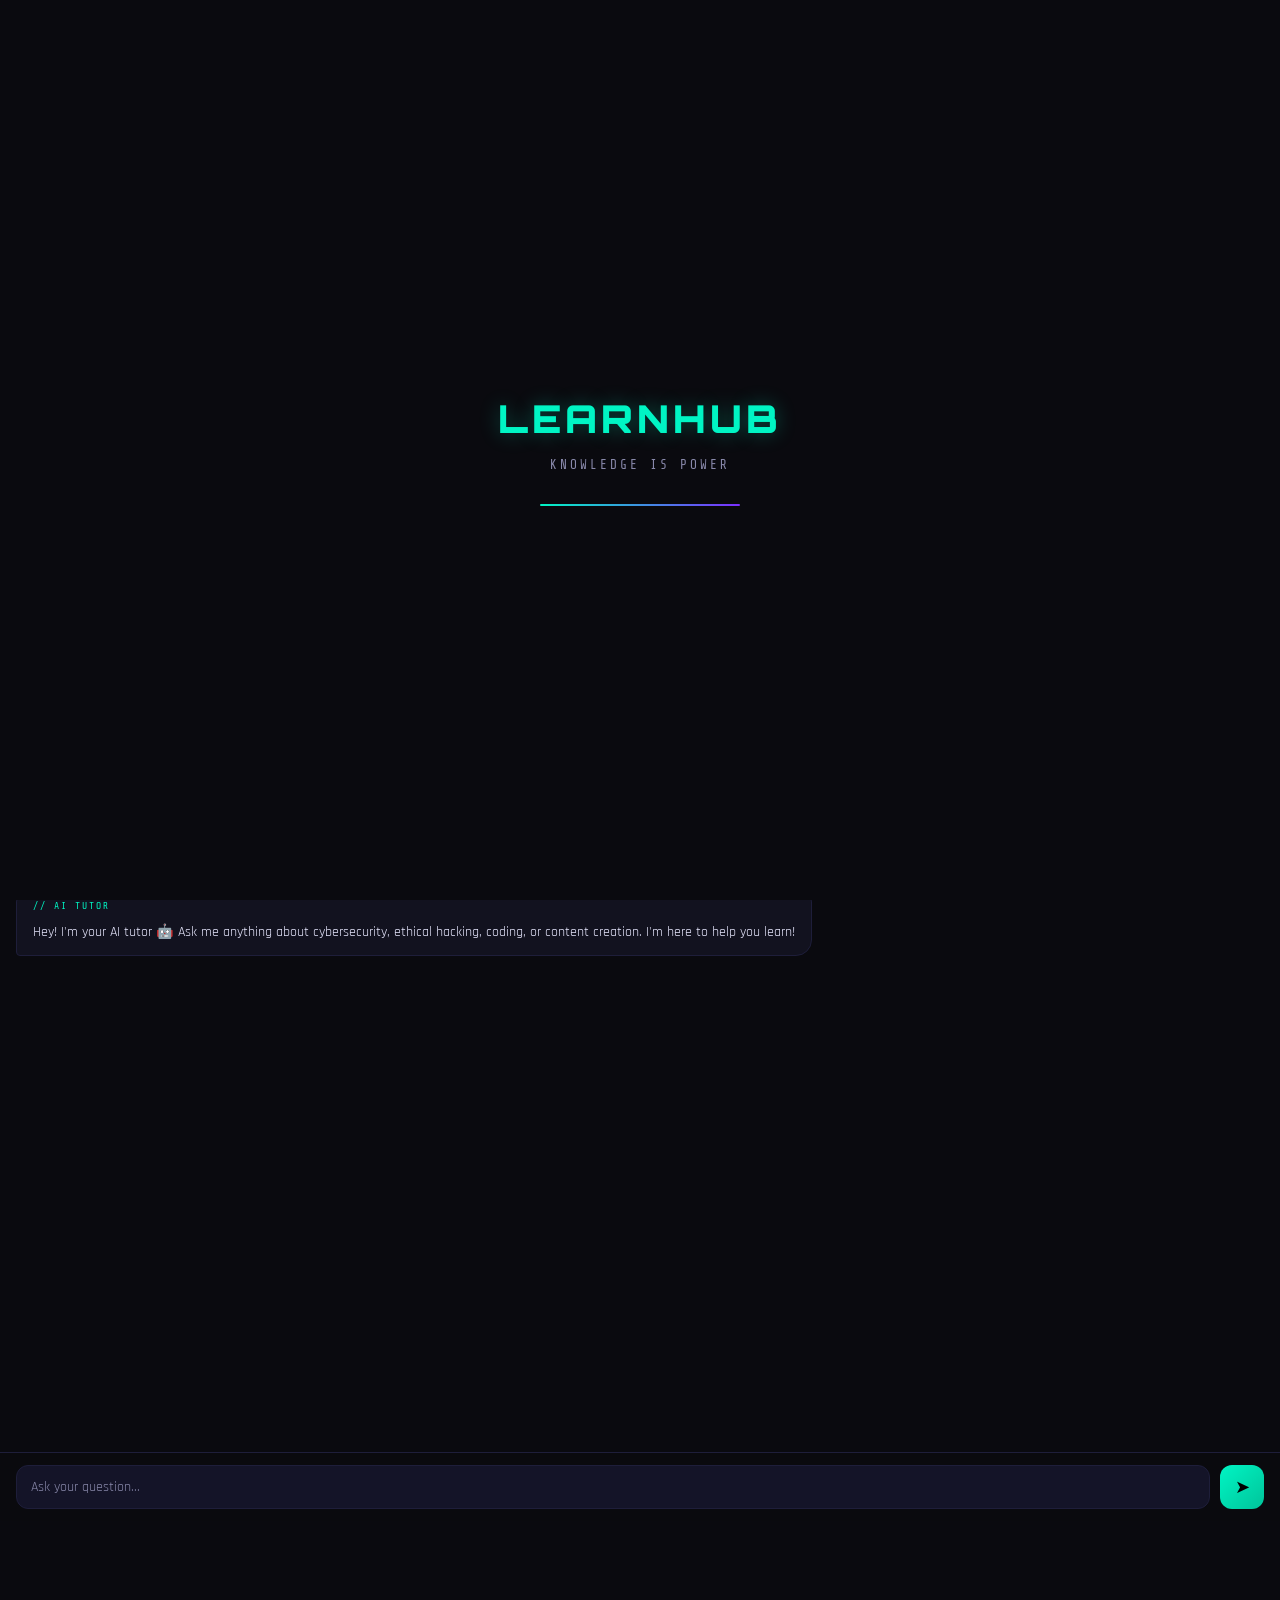
<file: index.html>
<!DOCTYPE html>
<html lang="en">
<head>
<meta charset="UTF-8">
<meta name="viewport" content="width=device-width, initial-scale=1.0, maximum-scale=1.0">
<meta name="theme-color" content="#0a0a0f">
<meta name="apple-mobile-web-app-capable" content="yes">
<meta name="apple-mobile-web-app-status-bar-style" content="black-translucent">
<meta name="apple-mobile-web-app-title" content="LearnHub">
<title>LearnHub — Learn Anything</title>
<link rel="stylesheet" href="styles.css">
</head>
<body>

<!-- SPLASH SCREEN -->
<div id="splash">
  <div class="splash-logo">LEARNHUB</div>
  <div class="splash-sub">KNOWLEDGE IS POWER</div>
  <div class="splash-bar"><div class="splash-progress"></div></div>
</div>

<!-- APP -->
<div id="app">
  <header>
    <div class="logo">LEARN<span>HUB</span></div>
    <div class="header-xp" id="xp-display">⚡ 0 XP</div>
  </header>

  <!-- HOME PAGE -->
  <div class="page active" id="page-home">
    <div class="hero">
      <div class="hero-greeting">// WELCOME BACK, HACKER</div>
      <div class="hero-title">Ready to <span>level up</span>?</div>
      <div class="hero-subtitle">Choose your mission today</div>
    </div>
    <div class="streak-card">
      <div class="streak-info">
        <h3>// DAY STREAK</h3>
        <div class="streak-num" id="streak-num">1</div>
        <div style="font-size:0.75rem;color:var(--text2);margin-top:2px">Keep it going!</div>
      </div>
      <div class="streak-emoji">🔥</div>
    </div>
    <div class="section-title">// CATEGORIES</div>
    <div class="cat-grid">
      <div class="cat-card" style="--cat-color:#ff3e6c;--cat-glow:rgba(255,62,108,0.15)" onclick="goToLearn('cyber')">
        <div class="cat-count">12 lessons</div>
        <div class="cat-icon">🛡️</div>
        <div class="cat-name">CYBERSECURITY</div>
        <div class="cat-desc">Protect systems & networks</div>
      </div>
      <div class="cat-card" style="--cat-color:#00f5c4;--cat-glow:rgba(0,245,196,0.15)" onclick="goToLearn('hacking')">
        <div class="cat-count">10 lessons</div>
        <div class="cat-icon">💻</div>
        <div class="cat-name">ETH. HACKING</div>
        <div class="cat-desc">Penetration testing basics</div>
      </div>
      <div class="cat-card" style="--cat-color:#7b2fff;--cat-glow:rgba(123,47,255,0.15)" onclick="goToLearn('coding')">
        <div class="cat-count">15 lessons</div>
        <div class="cat-icon">⚙️</div>
        <div class="cat-name">CODING</div>
        <div class="cat-desc">Python, JS, Web Dev</div>
      </div>
      <div class="cat-card" style="--cat-color:#ffd700;--cat-glow:rgba(255,215,0,0.15)" onclick="goToLearn('content')">
        <div class="cat-count">8 lessons</div>
        <div class="cat-icon">🎬</div>
        <div class="cat-name">CONTENT</div>
        <div class="cat-desc">Create viral content</div>
      </div>
    </div>
    <div class="section-title">// QUICK START</div>
    <div class="lessons-scroll">
      <div class="lesson-chip" onclick="openLesson('what-is-hacking')">
        <div class="lesson-chip-tag">HACKING</div>
        <div class="lesson-chip-title">What is Ethical Hacking?</div>
      </div>
      <div class="lesson-chip" onclick="openLesson('python-basics')">
        <div class="lesson-chip-tag">CODING</div>
        <div class="lesson-chip-title">Python in 10 Minutes</div>
      </div>
      <div class="lesson-chip" onclick="openLesson('network-security')">
        <div class="lesson-chip-tag">CYBER</div>
        <div class="lesson-chip-title">How Networks Work</div>
      </div>
      <div class="lesson-chip" onclick="openLesson('youtube-growth')">
        <div class="lesson-chip-tag">CONTENT</div>
        <div class="lesson-chip-title">YouTube Growth Secrets</div>
      </div>
      <div class="lesson-chip" onclick="openLesson('linux-basics')">
        <div class="lesson-chip-tag">HACKING</div>
        <div class="lesson-chip-title">Linux for Hackers</div>
      </div>
    </div>
  </div>

  <!-- LEARN PAGE -->
  <div class="page" id="page-learn">
    <div class="page-header">
      <h1 id="learn-title">All Topics</h1>
      <p id="learn-sub">Choose a topic to start learning</p>
    </div>
    <div class="topic-list" id="topic-list"></div>
  </div>

  <!-- AI TUTOR PAGE -->
  <div class="page ai-page" id="page-ai">
    <div class="ai-header">
      <h1>🤖 AI TUTOR</h1>
      <p>Ask anything about tech, hacking, coding...</p>
    </div>
    <div class="suggested-chips">
      <div class="chip" onclick="sendChip(this)">What is SQL injection?</div>
      <div class="chip" onclick="sendChip(this)">Explain Python loops</div>
      <div class="chip" onclick="sendChip(this)">How to start hacking?</div>
      <div class="chip" onclick="sendChip(this)">What is a firewall?</div>
      <div class="chip" onclick="sendChip(this)">Best coding languages 2025</div>
    </div>
    <div class="chat-area" id="chat-area">
      <div class="msg ai">
        <div class="msg-label">// AI TUTOR</div>
        Hey! I'm your AI tutor 🤖 Ask me anything about cybersecurity, ethical hacking, coding, or content creation. I'm here to help you learn!
      </div>
    </div>
    <div class="typing-indicator" id="typing">
      <div class="typing-dots"><span></span><span></span><span></span></div>
    </div>
    <div class="chat-input-area">
      <textarea class="chat-input" id="chat-input" placeholder="Ask your question..." rows="1" onkeydown="handleKey(event)"></textarea>
      <button class="send-btn" id="send-btn" onclick="sendMessage()">➤</button>
    </div>
  </div>

  <!-- PROGRESS PAGE -->
  <div class="page" id="page-progress">
    <div class="progress-page">
      <div class="progress-title">YOUR PROGRESS</div>
      <div class="progress-sub">Track your learning journey</div>
      <div class="stat-grid">
        <div class="stat-card"><div class="stat-num" id="stat-lessons">0</div><div class="stat-label">LESSONS DONE</div></div>
        <div class="stat-card"><div class="stat-num" id="stat-xp">0</div><div class="stat-label">TOTAL XP</div></div>
        <div class="stat-card"><div class="stat-num" id="stat-streak2">1</div><div class="stat-label">DAY STREAK</div></div>
        <div class="stat-card"><div class="stat-num" id="stat-quizzes">0</div><div class="stat-label">QUIZZES PASSED</div></div>
      </div>
      <div class="section-title" style="padding:0;margin-bottom:14px">// SKILL PROGRESS</div>
      <div class="prog-bar-wrap">
        <div class="prog-bar-label"><span>🛡️ Cybersecurity</span><span id="pb-cyber-label">0%</span></div>
        <div class="prog-bar"><div class="prog-bar-fill" id="pb-cyber" style="width:0%"></div></div>
      </div>
      <div class="prog-bar-wrap">
        <div class="prog-bar-label"><span>💻 Ethical Hacking</span><span id="pb-hack-label">0%</span></div>
        <div class="prog-bar"><div class="prog-bar-fill" id="pb-hack" style="width:0%"></div></div>
      </div>
      <div class="prog-bar-wrap">
        <div class="prog-bar-label"><span>⚙️ Coding</span><span id="pb-code-label">0%</span></div>
        <div class="prog-bar"><div class="prog-bar-fill" id="pb-code" style="width:0%"></div></div>
      </div>
      <div class="prog-bar-wrap">
        <div class="prog-bar-label"><span>🎬 Content Creation</span><span id="pb-content-label">0%</span></div>
        <div class="prog-bar"><div class="prog-bar-fill" id="pb-content" style="width:0%"></div></div>
      </div>
      <div class="section-title" style="padding:0;margin:20px 0 14px">// ACHIEVEMENTS</div>
      <div class="achievement-grid" id="achievement-grid">
        <div class="achievement" id="ach-first"><div class="ach-icon">🎯</div><div><div class="ach-name">First Lesson</div><div class="ach-desc">Complete 1 lesson</div></div></div>
        <div class="achievement locked" id="ach-hacker"><div class="ach-icon">🐱‍💻</div><div><div class="ach-name">Baby Hacker</div><div class="ach-desc">Finish 5 lessons</div></div></div>
        <div class="achievement locked" id="ach-quiz"><div class="ach-icon">🧠</div><div><div class="ach-name">Quiz Master</div><div class="ach-desc">Pass 3 quizzes</div></div></div>
        <div class="achievement locked" id="ach-streak"><div class="ach-icon">🔥</div><div><div class="ach-name">On Fire</div><div class="ach-desc">7-day streak</div></div></div>
      </div>
    </div>
  </div>

  <!-- TOOLS PAGE -->
  <div class="page" id="page-tools">
    <div class="tools-page">
      <div class="tools-title">TOOLS & RESOURCES</div>
      <div class="tools-sub">Essential resources for your learning</div>
      <div class="tool-card" onclick="openModal('kali')"><div class="tool-icon">🐉</div><div class="tool-info"><h3>KALI LINUX GUIDE</h3><p>Setup and tools overview</p></div><div class="tool-arrow">›</div></div>
      <div class="tool-card" onclick="openModal('cheatsheet')"><div class="tool-icon">📋</div><div class="tool-info"><h3>HACKING CHEATSHEET</h3><p>Commands & shortcuts</p></div><div class="tool-arrow">›</div></div>
      <div class="tool-card" onclick="openModal('roadmap')"><div class="tool-icon">🗺️</div><div class="tool-info"><h3>LEARNING ROADMAP</h3><p>Where to start & what to learn</p></div><div class="tool-arrow">›</div></div>
      <div class="tool-card" onclick="openModal('resources')"><div class="tool-icon">🔗</div><div class="tool-info"><h3>FREE RESOURCES</h3><p>Best free sites & tools</p></div><div class="tool-arrow">›</div></div>
      <div class="tool-card" onclick="openModal('glossary')"><div class="tool-icon">📖</div><div class="tool-info"><h3>TECH GLOSSARY</h3><p>Key terms explained</p></div><div class="tool-arrow">›</div></div>
    </div>
  </div>
</div>

<!-- BOTTOM NAV -->
<nav>
  <button class="nav-btn active" onclick="switchPage('home', this)"><span class="icon">🏠</span>HOME</button>
  <button class="nav-btn" onclick="switchPage('learn', this)"><span class="icon">📚</span>LEARN</button>
  <button class="nav-btn" onclick="switchPage('ai', this)"><span class="icon">🤖</span>AI TUTOR</button>
  <button class="nav-btn" onclick="switchPage('progress', this)"><span class="icon">📊</span>PROGRESS</button>
  <button class="nav-btn" onclick="switchPage('tools', this)"><span class="icon">🛠️</span>TOOLS</button>
</nav>

<!-- LESSON VIEW -->
<div id="lesson-view">
  <div class="lesson-header">
    <button class="back-btn" onclick="closeLesson()">‹</button>
    <div class="lesson-header-info">
      <h2 id="lesson-title-header">Lesson</h2>
      <span id="lesson-cat-header">Category</span>
    </div>
  </div>
  <div class="lesson-body">
    <div id="lesson-content-area" class="lesson-content"></div>
  </div>
</div>

<!-- MODAL -->
<div class="modal" id="modal" onclick="if(event.target===this)closeModal()">
  <div class="modal-content">
    <button class="modal-close" onclick="closeModal()">✕ Close</button>
    <div class="modal-title" id="modal-title"></div>
    <div id="modal-body"></div>
  </div>
</div>

<script src="app.js"></script>
</body>
</html>
</file>
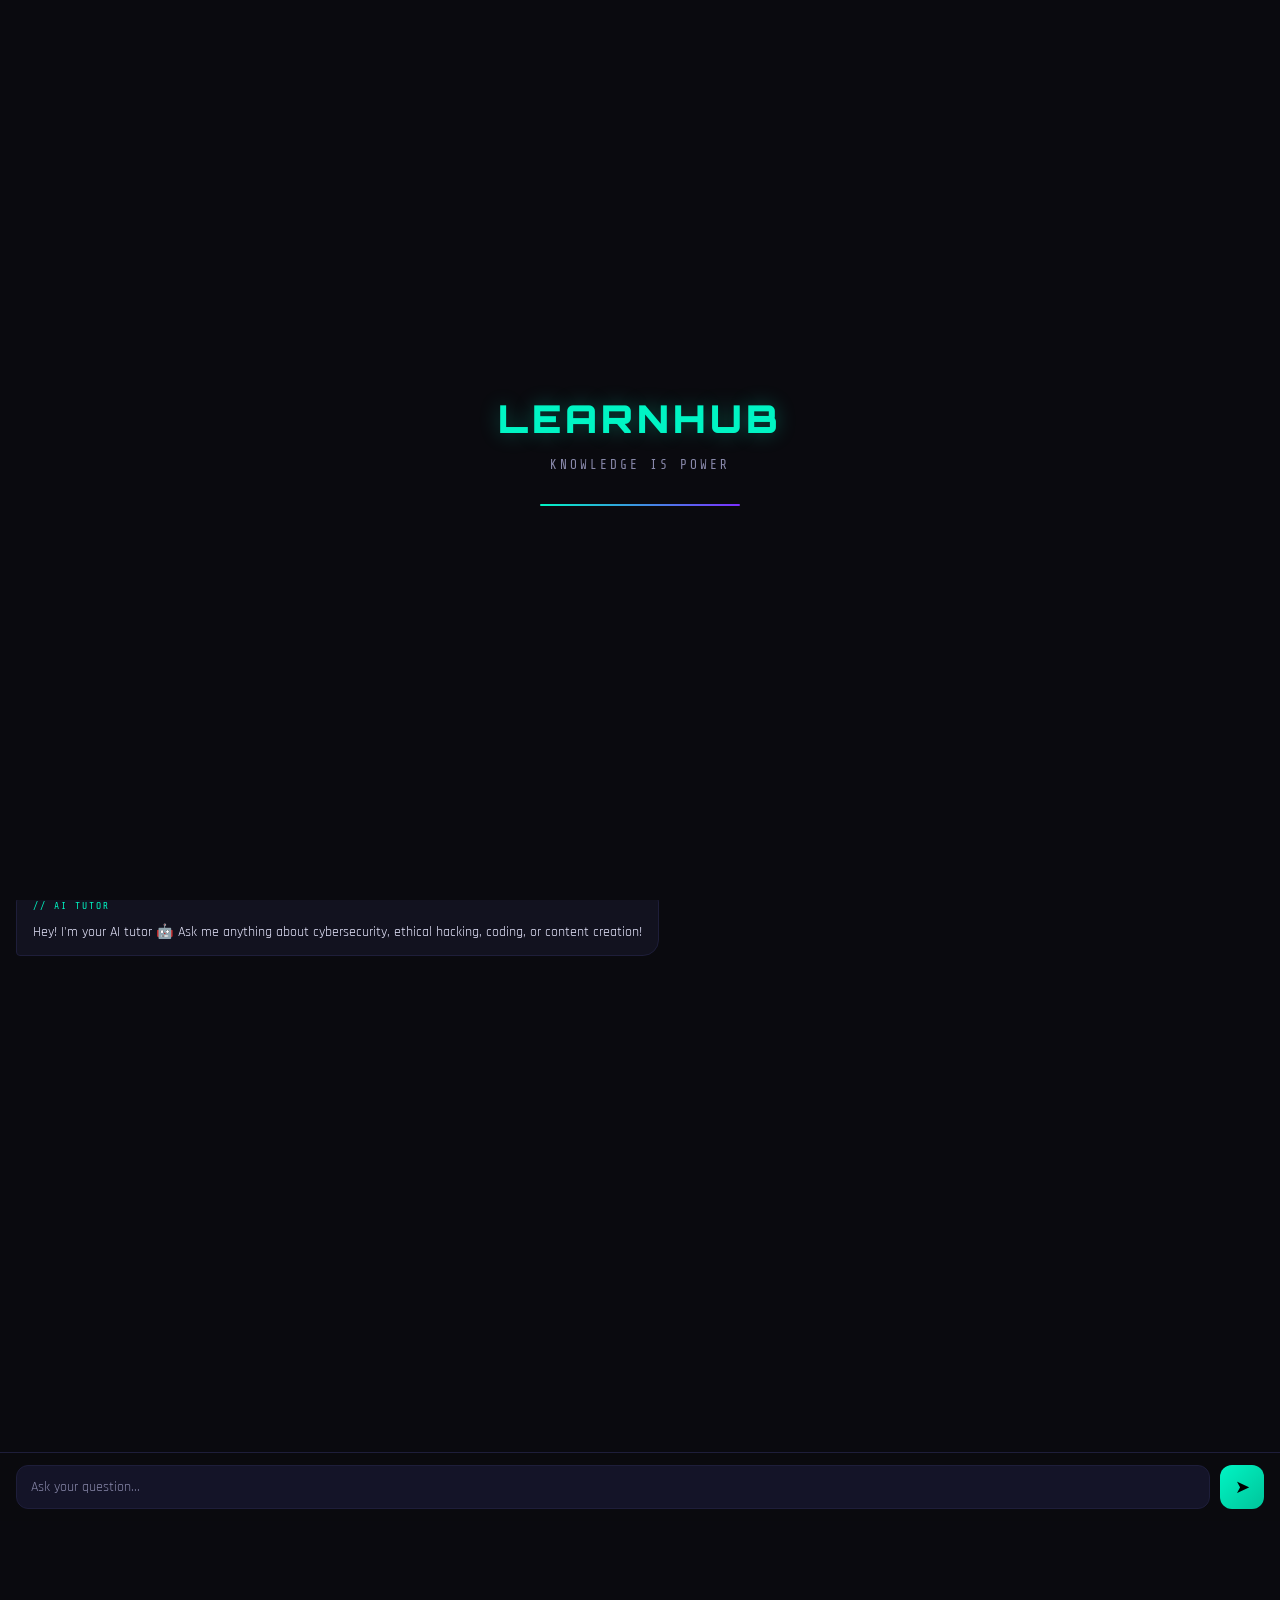
<file: index-1.html>
<!DOCTYPE html>
<html lang="en">
<head>
<meta charset="UTF-8">
<meta name="viewport" content="width=device-width, initial-scale=1.0, maximum-scale=1.0">
<meta name="theme-color" content="#0a0a0f">
<meta name="apple-mobile-web-app-capable" content="yes">
<title>LearnHub — Learn Anything</title>
<link rel="stylesheet" href="styles.css">
</head>
<body>
<div id="splash"><div class="splash-logo">LEARNHUB</div><div class="splash-sub">KNOWLEDGE IS POWER</div><div class="splash-bar"><div class="splash-progress"></div></div></div>
<div id="app">
  <header>
    <div class="logo">LEARN<span>HUB</span></div>
    <div style="display:flex;gap:8px;align-items:center">
      <div class="level-display" id="level-display">LVL 1 · Newbie</div>
      <div class="header-xp" id="xp-display">⚡ 0 XP</div>
    </div>
  </header>

  <!-- HOME -->
  <div class="page active" id="page-home">
    <div class="hero">
      <div class="hero-greeting">// WELCOME BACK, HACKER</div>
      <div class="hero-title">Ready to <span>level up</span>?</div>
      <div class="hero-subtitle">Choose your mission today</div>
    </div>
    <div class="streak-card">
      <div class="streak-info"><h3>// DAY STREAK</h3><div class="streak-num" id="streak-num">1</div><div style="font-size:0.75rem;color:var(--text2);margin-top:2px">Keep it going!</div></div>
      <div class="streak-emoji">🔥</div>
    </div>
    <div class="section-title">// CATEGORIES</div>
    <div class="cat-grid">
      <div class="cat-card" style="--cat-color:#ff3e6c;--cat-glow:rgba(255,62,108,0.15)" onclick="goToLearn('cyber')"><div class="cat-count">5 lessons</div><div class="cat-icon">🛡️</div><div class="cat-name">CYBERSECURITY</div><div class="cat-desc">Protect systems & networks</div></div>
      <div class="cat-card" style="--cat-color:#00f5c4;--cat-glow:rgba(0,245,196,0.15)" onclick="goToLearn('hacking')"><div class="cat-count">5 lessons</div><div class="cat-icon">💻</div><div class="cat-name">ETH. HACKING</div><div class="cat-desc">Penetration testing basics</div></div>
      <div class="cat-card" style="--cat-color:#7b2fff;--cat-glow:rgba(123,47,255,0.15)" onclick="goToLearn('coding')"><div class="cat-count">5 lessons</div><div class="cat-icon">⚙️</div><div class="cat-name">CODING</div><div class="cat-desc">Python, JS, Web Dev</div></div>
      <div class="cat-card" style="--cat-color:#ffd700;--cat-glow:rgba(255,215,0,0.15)" onclick="goToLearn('content')"><div class="cat-count">5 lessons</div><div class="cat-icon">🎬</div><div class="cat-name">CONTENT</div><div class="cat-desc">Create viral content</div></div>
    </div>
    <div class="section-title">// QUICK START</div>
    <div class="lessons-scroll">
      <div class="lesson-chip" onclick="openLesson('what-is-hacking')"><div class="lesson-chip-tag">HACKING</div><div class="lesson-chip-title">What is Ethical Hacking?</div></div>
      <div class="lesson-chip" onclick="openLesson('python-basics')"><div class="lesson-chip-tag">CODING</div><div class="lesson-chip-title">Python Fundamentals</div></div>
      <div class="lesson-chip" onclick="openLesson('network-security')"><div class="lesson-chip-tag">CYBER</div><div class="lesson-chip-title">How Networks Work</div></div>
      <div class="lesson-chip" onclick="openLesson('youtube-growth')"><div class="lesson-chip-tag">CONTENT</div><div class="lesson-chip-title">YouTube Growth Secrets</div></div>
      <div class="lesson-chip" onclick="openLesson('linux-basics')"><div class="lesson-chip-tag">HACKING</div><div class="lesson-chip-title">Linux for Hackers</div></div>
      <div class="lesson-chip" onclick="openLesson('sql-injection')"><div class="lesson-chip-tag">HACKING</div><div class="lesson-chip-title">SQL Injection Basics</div></div>
    </div>
  </div>

  <!-- LEARN -->
  <div class="page" id="page-learn">
    <div class="page-header"><h1 id="learn-title">All Topics</h1><p id="learn-sub">Choose a topic to begin</p></div>
    <div class="topic-list" id="topic-list"></div>
  </div>

  <!-- AI TUTOR -->
  <div class="page ai-page" id="page-ai">
    <div class="ai-header"><h1>🤖 AI TUTOR</h1><p>Ask anything about tech, hacking, coding...</p></div>
    <div class="suggested-chips">
      <div class="chip" onclick="sendChip(this)">What is SQL injection?</div>
      <div class="chip" onclick="sendChip(this)">Explain Python loops</div>
      <div class="chip" onclick="sendChip(this)">How to start hacking?</div>
      <div class="chip" onclick="sendChip(this)">What is a firewall?</div>
      <div class="chip" onclick="sendChip(this)">Best hacking tools 2025</div>
    </div>
    <div class="chat-area" id="chat-area">
      <div class="msg ai"><div class="msg-label">// AI TUTOR</div>Hey! I'm your AI tutor 🤖 Ask me anything about cybersecurity, ethical hacking, coding, or content creation!</div>
    </div>
    <div class="typing-indicator" id="typing"><div class="typing-dots"><span></span><span></span><span></span></div></div>
    <div class="chat-input-area">
      <textarea class="chat-input" id="chat-input" placeholder="Ask your question..." rows="1" onkeydown="handleKey(event)"></textarea>
      <button class="send-btn" id="send-btn" onclick="sendMessage()">➤</button>
    </div>
  </div>

  <!-- PROGRESS -->
  <div class="page" id="page-progress">
    <div class="progress-page">
      <div class="progress-title">YOUR PROGRESS</div>
      <div class="progress-sub">Track your learning journey</div>
      <div class="stat-grid">
        <div class="stat-card"><div class="stat-num" id="stat-lessons">0</div><div class="stat-label">LESSONS DONE</div></div>
        <div class="stat-card"><div class="stat-num" id="stat-xp">0</div><div class="stat-label">TOTAL XP</div></div>
        <div class="stat-card"><div class="stat-num" id="stat-streak2">1</div><div class="stat-label">DAY STREAK</div></div>
        <div class="stat-card"><div class="stat-num" id="stat-quizzes">0</div><div class="stat-label">QUIZZES PASSED</div></div>
      </div>
      <div class="section-title" style="padding:0;margin-bottom:14px">// SKILL PROGRESS</div>
      <div class="prog-bar-wrap"><div class="prog-bar-label"><span>🛡️ Cybersecurity</span><span id="pb-cyber-label">0%</span></div><div class="prog-bar"><div class="prog-bar-fill" id="pb-cyber" style="width:0%"></div></div></div>
      <div class="prog-bar-wrap"><div class="prog-bar-label"><span>💻 Ethical Hacking</span><span id="pb-hack-label">0%</span></div><div class="prog-bar"><div class="prog-bar-fill" id="pb-hack" style="width:0%"></div></div></div>
      <div class="prog-bar-wrap"><div class="prog-bar-label"><span>⚙️ Coding</span><span id="pb-code-label">0%</span></div><div class="prog-bar"><div class="prog-bar-fill" id="pb-code" style="width:0%"></div></div></div>
      <div class="prog-bar-wrap"><div class="prog-bar-label"><span>🎬 Content Creation</span><span id="pb-content-label">0%</span></div><div class="prog-bar"><div class="prog-bar-fill" id="pb-content" style="width:0%"></div></div></div>
      <div class="section-title" style="padding:0;margin:20px 0 14px">// ACHIEVEMENTS</div>
      <div class="achievement-grid">
        <div class="achievement" id="ach-first"><div class="ach-icon">🎯</div><div><div class="ach-name">First Lesson</div><div class="ach-desc">Complete 1 lesson</div></div></div>
        <div class="achievement locked" id="ach-hacker"><div class="ach-icon">🐱‍💻</div><div><div class="ach-name">Baby Hacker</div><div class="ach-desc">Finish 5 lessons</div></div></div>
        <div class="achievement locked" id="ach-quiz"><div class="ach-icon">🧠</div><div><div class="ach-name">Quiz Master</div><div class="ach-desc">Pass 3 quizzes</div></div></div>
        <div class="achievement locked" id="ach-streak"><div class="ach-icon">🔥</div><div><div class="ach-name">On Fire</div><div class="ach-desc">7-day streak</div></div></div>
        <div class="achievement locked" id="ach-xp"><div class="ach-icon">⚡</div><div><div class="ach-name">XP Master</div><div class="ach-desc">Earn 500 XP</div></div></div>
        <div class="achievement locked" id="ach-ten"><div class="ach-icon">🏆</div><div><div class="ach-name">Scholar</div><div class="ach-desc">Complete 10 lessons</div></div></div>
      </div>
    </div>
  </div>

  <!-- TOOLS -->
  <div class="page" id="page-tools">
    <div class="tools-page">
      <div class="tools-title">TOOLS & RESOURCES</div>
      <div class="tools-sub">Essential resources for your learning</div>
      <div class="tool-card" onclick="openModal('kali')"><div class="tool-icon">🐉</div><div class="tool-info"><h3>KALI LINUX GUIDE</h3><p>Setup and tools overview</p></div><div class="tool-arrow">›</div></div>
      <div class="tool-card" onclick="openModal('cheatsheet')"><div class="tool-icon">📋</div><div class="tool-info"><h3>HACKING CHEATSHEET</h3><p>Commands & shortcuts</p></div><div class="tool-arrow">›</div></div>
      <div class="tool-card" onclick="openModal('roadmap')"><div class="tool-icon">🗺️</div><div class="tool-info"><h3>LEARNING ROADMAP</h3><p>Where to start & what to learn</p></div><div class="tool-arrow">›</div></div>
      <div class="tool-card" onclick="openModal('resources')"><div class="tool-icon">🔗</div><div class="tool-info"><h3>FREE RESOURCES</h3><p>Best free sites & tools</p></div><div class="tool-arrow">›</div></div>
      <div class="tool-card" onclick="openModal('glossary')"><div class="tool-icon">📖</div><div class="tool-info"><h3>TECH GLOSSARY</h3><p>Key terms explained</p></div><div class="tool-arrow">›</div></div>
    </div>
  </div>
</div>

<nav>
  <button class="nav-btn active" onclick="switchPage('home',this)"><span class="icon">🏠</span>HOME</button>
  <button class="nav-btn" onclick="switchPage('learn',this)"><span class="icon">📚</span>LEARN</button>
  <button class="nav-btn" onclick="switchPage('ai',this)"><span class="icon">🤖</span>AI TUTOR</button>
  <button class="nav-btn" onclick="switchPage('progress',this)"><span class="icon">📊</span>PROGRESS</button>
  <button class="nav-btn" onclick="switchPage('tools',this)"><span class="icon">🛠️</span>TOOLS</button>
</nav>

<div id="lesson-view">
  <div class="lesson-header">
    <button class="back-btn" onclick="closeLesson()">‹</button>
    <div class="lesson-header-info"><h2 id="lesson-title-header">Lesson</h2><span id="lesson-cat-header">Category</span></div>
  </div>
  <div class="lesson-body"><div id="lesson-content-area" class="lesson-content"></div></div>
</div>

<div class="modal" id="modal" onclick="if(event.target===this)closeModal()">
  <div class="modal-content">
    <button class="modal-close" onclick="closeModal()">✕ Close</button>
    <div class="modal-title" id="modal-title"></div>
    <div id="modal-body"></div>
  </div>
</div>

<script src="app.js"></script>
</body>
</html>
</file>
<file: styles.css>
@import url('https://fonts.googleapis.com/css2?family=Share+Tech+Mono&family=Orbitron:wght@400;700;900&family=Rajdhani:wght@300;400;600;700&display=swap');

:root {
  --bg: #0a0a0f;
  --bg2: #0f0f1a;
  --bg3: #141428;
  --card: #12121f;
  --border: #1e1e3a;
  --accent: #00f5c4;
  --accent2: #7b2fff;
  --accent3: #ff3e6c;
  --accent4: #ffd700;
  --text: #e8e8ff;
  --text2: #8888aa;
  --glow: 0 0 20px rgba(0,245,196,0.3);
  --font-display: 'Orbitron', monospace;
  --font-body: 'Rajdhani', sans-serif;
  --font-mono: 'Share Tech Mono', monospace;
}
* { margin:0; padding:0; box-sizing:border-box; -webkit-tap-highlight-color:transparent; }
html { scroll-behavior: smooth; }
body {
  background: var(--bg);
  color: var(--text);
  font-family: var(--font-body);
  font-size: 16px;
  min-height: 100vh;
  overflow-x: hidden;
}
body::before {
  content:'';
  position:fixed;
  inset:0;
  background-image:
    linear-gradient(rgba(0,245,196,0.03) 1px, transparent 1px),
    linear-gradient(90deg, rgba(0,245,196,0.03) 1px, transparent 1px);
  background-size: 40px 40px;
  pointer-events:none;
  z-index:0;
}

/* SPLASH */
#splash {
  position:fixed; inset:0; z-index:1000;
  background: var(--bg);
  display:flex; flex-direction:column;
  align-items:center; justify-content:center;
  gap: 16px;
  transition: opacity 0.6s ease;
}
#splash.hide { opacity:0; pointer-events:none; }
.splash-logo {
  font-family: var(--font-display);
  font-size: 2.4rem;
  font-weight: 900;
  color: var(--accent);
  text-shadow: var(--glow);
  letter-spacing: 4px;
  animation: pulse 2s infinite;
}
.splash-sub {
  font-family: var(--font-mono);
  font-size: 0.8rem;
  color: var(--text2);
  letter-spacing: 3px;
}
.splash-bar {
  width: 200px; height: 2px;
  background: var(--border);
  border-radius: 2px;
  overflow: hidden;
  margin-top: 16px;
}
.splash-progress {
  height:100%;
  background: linear-gradient(90deg, var(--accent), var(--accent2));
  animation: load 1.8s ease forwards;
}
@keyframes load { from{width:0} to{width:100%} }
@keyframes pulse { 0%,100%{opacity:1} 50%{opacity:0.7} }

/* APP */
#app { position:relative; z-index:1; min-height:100vh; padding-bottom: 80px; }

/* HEADER */
header {
  background: rgba(10,10,15,0.95);
  backdrop-filter: blur(20px);
  border-bottom: 1px solid var(--border);
  padding: 16px 20px;
  display: flex;
  align-items: center;
  justify-content: space-between;
  position: sticky; top:0; z-index:100;
}
.logo { font-family: var(--font-display); font-size: 1.2rem; font-weight: 900; color: var(--accent); text-shadow: var(--glow); letter-spacing: 2px; }
.logo span { color: var(--accent2); }
.header-xp {
  font-family: var(--font-mono);
  font-size: 0.75rem;
  color: var(--accent4);
  background: rgba(255,215,0,0.1);
  border: 1px solid rgba(255,215,0,0.2);
  padding: 4px 10px;
  border-radius: 20px;
}

/* BOTTOM NAV */
nav {
  position: fixed; bottom:0; left:0; right:0; z-index:100;
  background: rgba(10,10,15,0.98);
  backdrop-filter: blur(20px);
  border-top: 1px solid var(--border);
  display: flex;
  justify-content: space-around;
  padding: 8px 0 calc(8px + env(safe-area-inset-bottom));
}
.nav-btn {
  display: flex; flex-direction:column; align-items:center;
  gap: 3px; padding: 6px 12px;
  background: none; border: none; cursor: pointer;
  color: var(--text2);
  font-family: var(--font-body);
  font-size: 0.65rem; font-weight: 600; letter-spacing: 1px;
  transition: all 0.2s; border-radius: 8px;
}
.nav-btn.active { color: var(--accent); }
.nav-btn .icon { font-size: 1.3rem; }
.nav-btn.active .icon { filter: drop-shadow(0 0 6px var(--accent)); }

/* PAGES */
.page { display:none; animation: fadeIn 0.3s ease; }
.page.active { display:block; }
@keyframes fadeIn { from{opacity:0;transform:translateY(10px)} to{opacity:1;transform:translateY(0)} }

/* HOME */
.hero { padding: 28px 20px 20px; }
.hero-greeting { font-family: var(--font-mono); font-size: 0.75rem; color: var(--text2); letter-spacing: 2px; margin-bottom: 6px; }
.hero-title { font-family: var(--font-display); font-size: 1.6rem; font-weight: 900; color: var(--text); line-height: 1.2; }
.hero-title span { color: var(--accent); }
.hero-subtitle { font-size: 0.95rem; color: var(--text2); margin-top: 8px; font-weight: 300; }

.streak-card {
  margin: 0 20px 24px;
  background: linear-gradient(135deg, rgba(0,245,196,0.1), rgba(123,47,255,0.1));
  border: 1px solid rgba(0,245,196,0.2);
  border-radius: 16px;
  padding: 16px 20px;
  display: flex; align-items: center; justify-content: space-between;
}
.streak-info h3 { font-family: var(--font-display); font-size: 0.75rem; color: var(--text2); letter-spacing: 2px; margin-bottom: 4px; }
.streak-num { font-family: var(--font-display); font-size: 2rem; font-weight: 900; color: var(--accent4); }
.streak-emoji { font-size: 2.5rem; }

.section-title { font-family: var(--font-display); font-size: 0.7rem; letter-spacing: 3px; color: var(--text2); padding: 0 20px; margin-bottom: 14px; }

.cat-grid { display: grid; grid-template-columns: 1fr 1fr; gap: 12px; padding: 0 20px; margin-bottom: 28px; }
.cat-card {
  background: var(--card); border: 1px solid var(--border);
  border-radius: 16px; padding: 18px 16px;
  cursor: pointer; transition: all 0.25s;
  position: relative; overflow: hidden;
}
.cat-card::before {
  content:''; position:absolute; top:-50%; left:-50%;
  width:200%; height:200%;
  background: radial-gradient(circle, var(--cat-glow) 0%, transparent 60%);
  opacity:0; transition: opacity 0.3s;
}
.cat-card:active::before { opacity:1; }
.cat-card:active { transform: scale(0.97); border-color: var(--cat-color); }
.cat-icon { font-size: 2rem; margin-bottom: 10px; }
.cat-name { font-family: var(--font-display); font-size: 0.7rem; font-weight: 700; letter-spacing: 1px; color: var(--cat-color); margin-bottom: 4px; }
.cat-desc { font-size: 0.8rem; color: var(--text2); font-weight: 300; line-height: 1.3; }
.cat-count { position:absolute; top:12px; right:12px; font-family: var(--font-mono); font-size: 0.65rem; color: var(--text2); background: var(--bg3); padding: 2px 6px; border-radius: 8px; }

.lessons-scroll { display: flex; gap: 12px; padding: 0 20px; overflow-x: auto; scrollbar-width: none; margin-bottom: 24px; }
.lessons-scroll::-webkit-scrollbar { display:none; }
.lesson-chip { flex-shrink: 0; background: var(--card); border: 1px solid var(--border); border-radius: 12px; padding: 12px 16px; cursor: pointer; width: 160px; transition: all 0.2s; }
.lesson-chip:active { transform:scale(0.96); border-color: var(--accent); }
.lesson-chip-tag { font-family: var(--font-mono); font-size: 0.6rem; color: var(--accent); margin-bottom: 6px; letter-spacing: 1px; }
.lesson-chip-title { font-size: 0.85rem; font-weight: 600; color: var(--text); line-height: 1.3; }

/* LEARN PAGE */
.page-header { padding: 24px 20px 16px; }
.page-header h1 { font-family: var(--font-display); font-size: 1.3rem; font-weight: 900; color: var(--text); }
.page-header p { font-size:0.9rem; color:var(--text2); margin-top:4px; }
.topic-list { padding: 0 20px; display:flex; flex-direction:column; gap:12px; }
.topic-item { background: var(--card); border: 1px solid var(--border); border-radius: 14px; padding: 16px; cursor: pointer; transition: all 0.2s; display: flex; align-items: center; gap: 14px; }
.topic-item:active { transform:scale(0.98); border-color:var(--accent); }
.topic-icon { font-size:1.8rem; flex-shrink:0; }
.topic-info { flex:1; }
.topic-name { font-family: var(--font-display); font-size: 0.8rem; font-weight: 700; color: var(--text); letter-spacing:1px; }
.topic-desc { font-size:0.82rem; color:var(--text2); margin-top:3px; }
.topic-arrow { color:var(--text2); font-size:1.2rem; }
.topic-badge { font-family:var(--font-mono); font-size:0.6rem; padding:2px 8px; border-radius:8px; margin-top:4px; display:inline-block; }
.badge-beginner { background:rgba(0,245,196,0.1); color:var(--accent); }
.badge-intermediate { background:rgba(123,47,255,0.1); color:var(--accent2); }
.badge-advanced { background:rgba(255,62,108,0.1); color:var(--accent3); }

/* LESSON VIEW */
#lesson-view { display:none; position:fixed; inset:0; z-index:200; background: var(--bg); overflow-y:auto; animation: slideUp 0.3s ease; }
#lesson-view.open { display:block; }
@keyframes slideUp { from{transform:translateY(100%)} to{transform:translateY(0)} }
.lesson-header { background: rgba(10,10,15,0.95); backdrop-filter:blur(20px); border-bottom:1px solid var(--border); padding:16px 20px; display:flex; align-items:center; gap:14px; position:sticky; top:0; z-index:10; }
.back-btn { background: var(--bg3); border:1px solid var(--border); border-radius:10px; padding:8px 12px; color:var(--text); font-size:1rem; cursor:pointer; }
.lesson-header-info h2 { font-family:var(--font-display); font-size:0.85rem; color:var(--text); letter-spacing:1px; }
.lesson-header-info span { font-size:0.75rem; color:var(--text2); }
.lesson-body { padding:20px; padding-bottom:80px; }
.lesson-content h3 { font-family:var(--font-display); font-size:0.9rem; color:var(--accent); letter-spacing:2px; margin:20px 0 10px; }
.lesson-content p { font-size:0.95rem; color:var(--text); line-height:1.7; font-weight:300; margin-bottom:12px; }
.lesson-content ul { padding-left:20px; margin-bottom:14px; }
.lesson-content li { font-size:0.92rem; color:var(--text); line-height:1.7; font-weight:300; margin-bottom:4px; }
.code-block { background: var(--bg3); border:1px solid var(--border); border-left:3px solid var(--accent); border-radius:10px; padding:14px 16px; font-family:var(--font-mono); font-size:0.78rem; color:var(--accent); margin:12px 0; overflow-x:auto; white-space:pre; line-height:1.6; }
.tip-box { background:rgba(0,245,196,0.05); border:1px solid rgba(0,245,196,0.2); border-radius:10px; padding:14px 16px; margin:14px 0; font-size:0.87rem; color:var(--text); line-height:1.6; }
.tip-box::before { content:'💡 '; }
.warn-box { background:rgba(255,62,108,0.05); border:1px solid rgba(255,62,108,0.2); border-radius:10px; padding:14px 16px; margin:14px 0; font-size:0.87rem; color:var(--text); line-height:1.6; }
.warn-box::before { content:'⚠️ '; }
.quiz-section { background:var(--bg3); border:1px solid var(--border); border-radius:14px; padding:20px; margin-top:24px; }
.quiz-title { font-family:var(--font-display); font-size:0.75rem; color:var(--accent4); letter-spacing:2px; margin-bottom:12px; }
.quiz-q { font-size:0.95rem; color:var(--text); margin-bottom:14px; font-weight:600; }
.quiz-opts { display:flex; flex-direction:column; gap:8px; }
.quiz-opt { background:var(--card); border:1px solid var(--border); border-radius:10px; padding:12px 16px; cursor:pointer; font-size:0.88rem; color:var(--text); text-align:left; font-family:var(--font-body); transition:all 0.2s; }
.quiz-opt:active { transform:scale(0.98); }
.quiz-opt.correct { border-color:var(--accent); background:rgba(0,245,196,0.1); color:var(--accent); }
.quiz-opt.wrong { border-color:var(--accent3); background:rgba(255,62,108,0.1); color:var(--accent3); }
.quiz-result { margin-top:14px; font-size:0.9rem; display:none; font-weight:600; }

/* AI PAGE */
.ai-page { padding:0; display:flex; flex-direction:column; height:calc(100vh - 140px); }
.ai-header { padding:24px 20px 16px; }
.ai-header h1 { font-family:var(--font-display); font-size:1.3rem; color:var(--text); }
.ai-header p { font-size:0.88rem; color:var(--text2); margin-top:4px; }
.chat-area { flex:1; overflow-y:auto; padding:0 16px; display:flex; flex-direction:column; gap:12px; scrollbar-width:none; }
.chat-area::-webkit-scrollbar { display:none; }
.msg { max-width:85%; padding:12px 16px; border-radius:16px; font-size:0.88rem; line-height:1.6; animation:fadeIn 0.3s ease; }
.msg.user { align-self:flex-end; background:linear-gradient(135deg, var(--accent2), #4a1fff); color:white; border-bottom-right-radius:4px; }
.msg.ai { align-self:flex-start; background:var(--card); border:1px solid var(--border); color:var(--text); border-bottom-left-radius:4px; }
.msg.ai .msg-label { font-family:var(--font-mono); font-size:0.6rem; color:var(--accent); letter-spacing:2px; margin-bottom:6px; }
.typing-indicator { align-self:flex-start; background:var(--card); border:1px solid var(--border); border-radius:16px; border-bottom-left-radius:4px; padding:12px 16px; display:none; }
.typing-dots { display:flex; gap:4px; }
.typing-dots span { width:6px; height:6px; background:var(--text2); border-radius:50%; animation:bounce 1.2s infinite; }
.typing-dots span:nth-child(2) { animation-delay:0.2s; }
.typing-dots span:nth-child(3) { animation-delay:0.4s; }
@keyframes bounce { 0%,60%,100%{transform:translateY(0)} 30%{transform:translateY(-6px)} }
.chat-input-area { padding:12px 16px; border-top:1px solid var(--border); display:flex; gap:10px; align-items:flex-end; background: rgba(10,10,15,0.9); }
.chat-input { flex:1; background:var(--bg3); border:1px solid var(--border); border-radius:12px; padding:12px 14px; color:var(--text); font-family:var(--font-body); font-size:0.9rem; resize:none; outline:none; max-height:100px; overflow-y:auto; }
.chat-input:focus { border-color:var(--accent); }
.chat-input::placeholder { color:var(--text2); }
.send-btn { background:linear-gradient(135deg, var(--accent), #00c49a); border:none; border-radius:12px; width:44px; height:44px; display:flex; align-items:center; justify-content:center; cursor:pointer; font-size:1.1rem; transition:all 0.2s; flex-shrink:0; }
.send-btn:active { transform:scale(0.93); }
.send-btn:disabled { opacity:0.4; }
.suggested-chips { display:flex; gap:8px; padding:8px 16px 0; overflow-x:auto; scrollbar-width:none; }
.suggested-chips::-webkit-scrollbar { display:none; }
.chip { flex-shrink:0; background:var(--bg3); border:1px solid var(--border); border-radius:20px; padding:6px 12px; font-size:0.75rem; color:var(--text2); cursor:pointer; white-space:nowrap; transition:all 0.2s; font-family:var(--font-body); }
.chip:active { border-color:var(--accent); color:var(--accent); }

/* PROGRESS PAGE */
.progress-page { padding:24px 20px; }
.progress-title { font-family:var(--font-display); font-size:1.3rem; color:var(--text); margin-bottom:4px; }
.progress-sub { font-size:0.88rem; color:var(--text2); margin-bottom:24px; }
.stat-grid { display:grid; grid-template-columns:1fr 1fr; gap:12px; margin-bottom:24px; }
.stat-card { background:var(--card); border:1px solid var(--border); border-radius:14px; padding:18px; text-align:center; }
.stat-num { font-family:var(--font-display); font-size:2rem; font-weight:900; color:var(--accent); }
.stat-label { font-size:0.75rem; color:var(--text2); margin-top:4px; letter-spacing:1px; }
.prog-bar-wrap { margin-bottom:20px; }
.prog-bar-label { display:flex; justify-content:space-between; margin-bottom:6px; font-size:0.82rem; }
.prog-bar-label span:first-child { color:var(--text); font-weight:600; }
.prog-bar-label span:last-child { color:var(--text2); }
.prog-bar { height:6px; background:var(--bg3); border-radius:6px; overflow:hidden; }
.prog-bar-fill { height:100%; border-radius:6px; background: linear-gradient(90deg, var(--accent), var(--accent2)); transition: width 1s ease; }
.achievement-grid { display:flex; flex-wrap:wrap; gap:10px; }
.achievement { background:var(--card); border:1px solid var(--border); border-radius:12px; padding:10px 14px; display:flex; align-items:center; gap:8px; font-size:0.82rem; }
.achievement.locked { opacity:0.4; }
.ach-icon { font-size:1.3rem; }
.ach-name { font-weight:600; color:var(--text); }
.ach-desc { font-size:0.72rem; color:var(--text2); }

/* TOOLS PAGE */
.tools-page { padding:24px 20px; }
.tools-title { font-family:var(--font-display); font-size:1.3rem; color:var(--text); margin-bottom:4px; }
.tools-sub { font-size:0.88rem; color:var(--text2); margin-bottom:20px; }
.tool-card { background:var(--card); border:1px solid var(--border); border-radius:14px; padding:18px; margin-bottom:12px; cursor:pointer; display:flex; align-items:center; gap:14px; transition:all 0.2s; }
.tool-card:active { transform:scale(0.98); border-color:var(--accent2); }
.tool-icon { font-size:2rem; flex-shrink:0; }
.tool-info h3 { font-family:var(--font-display); font-size:0.8rem; color:var(--text); letter-spacing:1px; margin-bottom:3px; }
.tool-info p { font-size:0.82rem; color:var(--text2); }
.tool-arrow { color:var(--text2); margin-left:auto; }

/* MODAL */
.modal { display:none; position:fixed; inset:0; z-index:300; background:rgba(0,0,0,0.8); align-items:flex-end; justify-content:center; }
.modal.open { display:flex; }
.modal-content { background:var(--bg2); border:1px solid var(--border); border-radius:24px 24px 0 0; padding:24px 20px; width:100%; max-height:80vh; overflow-y:auto; animation:slideUp 0.3s ease; }
.modal-title { font-family:var(--font-display); font-size:1rem; color:var(--accent); letter-spacing:2px; margin-bottom:16px; }
.modal-close { float:right; background:var(--bg3); border:1px solid var(--border); border-radius:8px; padding:4px 10px; color:var(--text2); cursor:pointer; font-size:0.9rem; }
</file>
